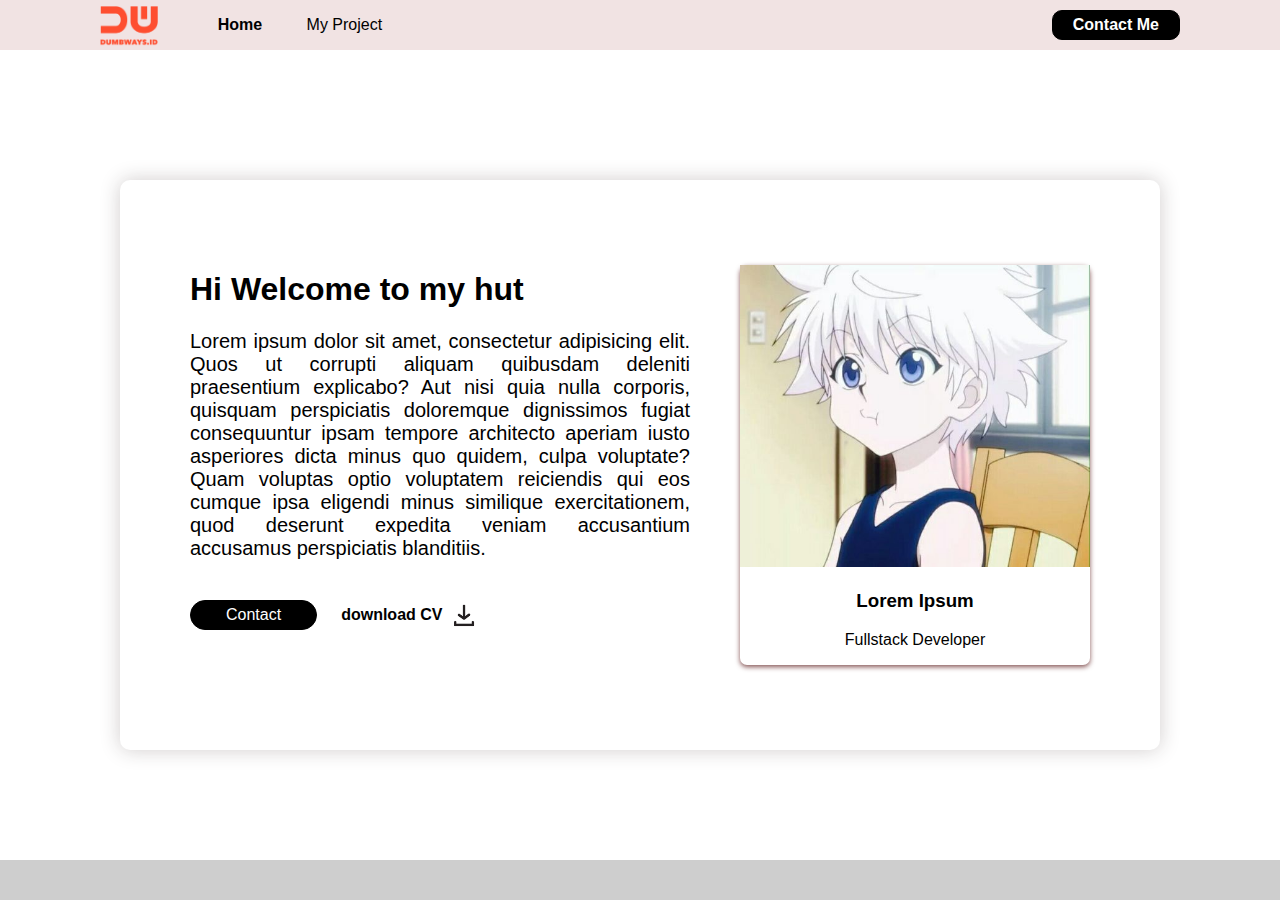
<file: index.html>
<!DOCTYPE html>
<html lang="en">
<head>
    <title>Navbar & Layouting</title>
    <link rel="stylesheet" href="style.css">
    <link rel="stylesheet" href="https://cdnjs.cloudflare.com/ajax/libs/font-awesome/6.1.0/css/all.min.css" integrity="sha512-10/jx2EXwxxWqCLX/hHth/vu2KY3jCF70dCQB8TSgNjbCVAC/8vai53GfMDrO2Emgwccf2pJqxct9ehpzG+MTw==" crossorigin="anonymous" referrerpolicy="no-referrer" />
</head>
<body>
    <nav>
        <div class="nav-left">
            <img src="brandred.png" alt="logo">
            <ul>
                <li>
                    <a href="index.html" id="homepage">Home</a>
                </li>
                <li>
                    <a href="">My Project</a>
                </li>
            </ul>
        </div>
        
        <div class="nav-right">
            <a href="form.html">Contact Me</a>
        </div>        
    </nav>

    <div class="container">
        <section>
            <div class="section-left">
                <div class="info">
                    <h1>Hi Welcome to my hut</h1>
                    <p>Lorem ipsum dolor sit amet, consectetur adipisicing elit. Quos ut corrupti aliquam quibusdam deleniti praesentium explicabo? Aut nisi quia nulla corporis, quisquam perspiciatis doloremque dignissimos fugiat consequuntur ipsam tempore architecto aperiam iusto asperiores dicta minus quo quidem, culpa voluptate? Quam voluptas optio voluptatem reiciendis qui eos cumque ipsa eligendi minus similique exercitationem, quod deserunt expedita veniam accusantium accusamus perspiciatis blanditiis.</p>
                </div>
                
                <div class="contact">
                    <button>Contact</button>
                    <a href="test cv.txt">download CV</a>
                    <img src="assets/dl.png" alt="Download">
                </div>
                <div class="social-media">
                    <a href="https://www.linkedin.com/">
                        <i class="fa-brands fa-linkedin"></i>
                    </a>
                    <a href="https://www.linkedin.com/">
                        <i class="fa-brands fa-instagram-square"></i>
                     </a>
                    <a href="https://www.linkedin.com/">
                        <i class="fa-brands fa-facebook-square"></i>
                     </a>
                    <a href="https://www.linkedin.com/">
                        <i class="fa-brands fa-twitter-square"></i>
                      </a>
                </div>
            </div>
            
            <div class="section-right"> 
                <div class="card">
                    <img src="assets/killua.jpg" alt="killua">
                    <h3>Lorem Ipsum</h3>
                    <p>Fullstack Developer</p>
                </div>
                
            </div>
            
        </section>
    </div>
        
    </body>
    </html>
</file>
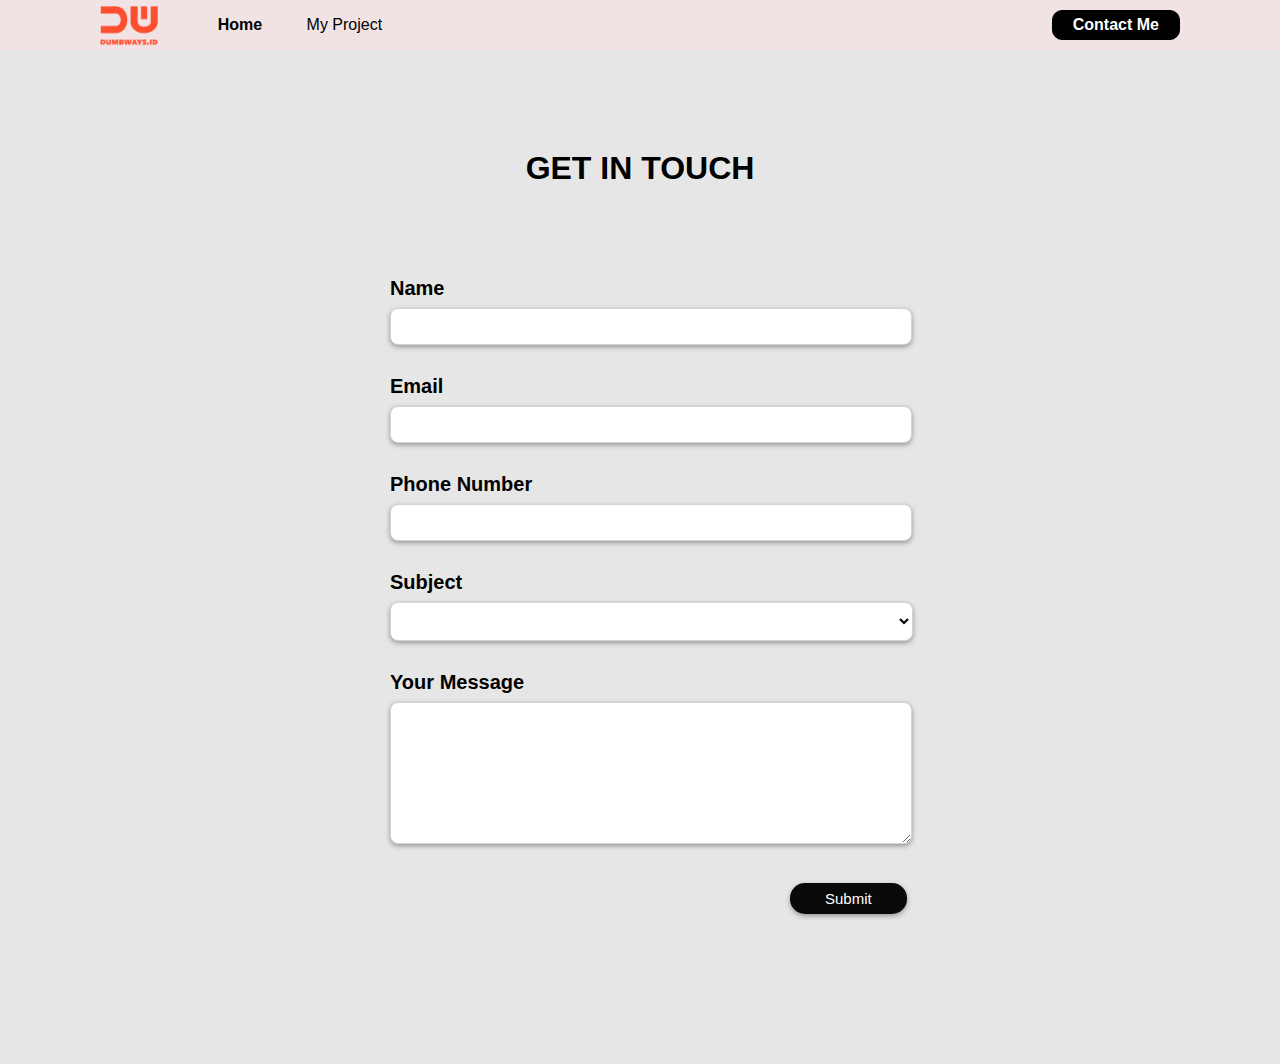
<file: form.html>
<!DOCTYPE html>
<html lang="en">
<head>
    
    <title>Creating Form</title>
    <link rel="stylesheet" href="style.css">
    <script src="form.js"></script>

</head>
<body style="background-color: rgb(230, 230, 230);">

    <nav>
        <div class="nav-left">
            <img src="brandred.png" alt="logo">
            <ul>
                <li>
                    <a href="index.html" id="homepage">Home</a>
                </li>
                <li>
                    <a href="#">My Project</a>
                </li>
            </ul>
        </div>
        
        <div class="nav-right">
            <a href="form.html">Contact Me</a>
        </div>        
    </nav>

    <h1 style="text-align: center;
margin-top:100px;
font-family:-apple-system, BlinkMacSystemFont, 'Segoe UI', Roboto, Oxygen, Ubuntu, Cantarell, 'Open Sans', 'Helvetica Neue', sans-serif;
font-weight: bold;">GET IN TOUCH</h1>

<form style="width: 500px;
margin: 150px auto;
margin-top: 90px;">


    <div>
        <label for="name" style="font-weight:bold;
        font-size:20px;
        font-family: 'Segoe UI', Tahoma, Geneva, Verdana, sans-serif;">Name</label>
        <input type ="text" id="name"
            style="width: 100%;
            background-color: white;
            padding: 10px;
            border-radius: 8px;
            border: 1px solid rgb(212, 212, 212);
            margin-top: 8px;
            box-shadow: 0px 2px 5px rgb(150, 150, 150);"/>
    </div>
    
    <div style="margin-top: 30px;">
        <label for="email-input" style="font-weight:bold;
        font-size:20px;
        font-family: 'Segoe UI', Tahoma, Geneva, Verdana, sans-serif;">Email</label>
        <input type ="email" id="email-input"
        style="width: 100%;
            background-color: white;
            padding: 10px;
            border-radius: 8px;
            border: 1px solid rgb(212, 212, 212);
            margin-top: 8px;
            box-shadow: 0px 2px 5px rgb(150, 150, 150);"/>
    </div>  
    
    <div style="margin-top: 30px;">
        <label for="phone-number" style="font-weight:bold;
        font-size:20px;
        font-family: 'Segoe UI', Tahoma, Geneva, Verdana, sans-serif;">Phone Number</label>
        <input type ="number" id="phone-number"
        style="width: 100%;
            background-color: white;
            padding: 10px;
            border-radius: 8px;
            border: 1px solid rgb(212, 212, 212);
            margin-top: 8px;
            box-shadow: 0px 2px 5px rgb(150, 150, 150);"/>
    </div>
    
    <div style="margin-top: 30px;">
        <label for="subject-input" style="font-weight:bold;
        font-size:20px;
        font-family: 'Segoe UI', Tahoma, Geneva, Verdana, sans-serif;">Subject</label>
        <select id="subject-input" style="width: 104.5%;
            background-color: white;
            padding: 10px;
            border-radius: 8px;
            border: 1px solid rgb(212, 212, 212);
            margin-top: 8px;
            box-shadow: 0px 2px 5px rgb(150, 150, 150);">
            <option></option>
            <option>I am Hiring</option>
            <option>Lets Collaboration</option>
        </select>  
    </div> 
    
    <div style="margin-top: 30px;">
        <label for="text-input" style="font-weight:bold;
        font-size:20px;
        font-family: 'Segoe UI', Tahoma, Geneva, Verdana, sans-serif;">Your Message</label>
        <textarea id="text-input" 
        style="width: 100%;
            background-color: white;
            padding: 10px;
            border-radius: 8px;
            border: 1px solid rgb(212, 212, 212);
            margin-top: 8px;
            height: 120px;
            resize: vertical;
            box-shadow: 0px 2px 5px rgb(150, 150, 150);"></textarea>
    </div>
    
    
    <button onclick="submitData()" type="button" style="background-color: rgb(10, 10, 10);
    margin-top: 35px;
    padding: 7px 35px;
    border: none;
    color: white;
    font-size: 15px;
    border-radius: 15px;
    margin-left: 400px;
    font-family:'Lucida Sans', 'Lucida Sans Regular', 'Lucida Grande', 'Lucida Sans Unicode', Geneva, Verdana, sans-serif;
    box-shadow: 0px 2px 5px rgb(150, 150, 150);
    cursor: pointer;">Submit</button>
    
</form>

</body>

</html>
</file>
<file: style.css>
body {
  margin: 0;
  background-color: rgb(206, 206, 206);
  padding: 0;
}

nav {
  display: flex;
  background-color: rgb(241, 227, 227);
}

.nav-left {
  flex: 50%;
  padding-left: 100px;
  display: flex;
  align-items: center;
}

.nav-left li {
  display: inline;
  font-family: "Segoe UI", Tahoma, Geneva, Verdana, sans-serif;
  font-weight: 500;
}

.nav-left img {
  height: 40px;
  padding-top: 2px;
}

.nav-left ul li a {
  text-decoration: none;
  color: black;
  padding: 20px;
  margin-top: 25px;
}

#homepage {
  font-weight: bolder;
}

.nav-right {
  flex: 50%;
  display: flex;
  justify-content: flex-end;
  align-items: center;
}

.nav-right a {
  text-decoration: none;
  color: white;
  background-color: black;
  border: 1px solid black;
  border-radius: 10px;
  padding: 5px 20px;
  margin-right: 100px;
  font-size: 16px;
  font-family: "Segoe UI", Tahoma, Geneva, Verdana, sans-serif;
  font-weight: bold;
}

.container {
  background-color: rgb(255, 255, 255);
  display: flex;
  height: 90vh;
  align-items: center;
  justify-content: center;
}

.container section {
  display: flex;
  width: 900px;
  height: 430px;
  padding: 70px;
  margin-top: 20px;
  border-radius: 10px;
  box-shadow: 0px 0px 20px rgba(208, 204, 204, 0.973);
}

.section-right {
  flex: 17%;
  justify-content: center;
  align-items: center;
  display: flex;
}

.section-left {
  flex: 50%;
  justify-content: center;
  align-items: center;
}

.contact {
  padding-top: 20px;
}

.contact button {
  text-decoration: none;
  color: white;
  background-color: black;
  border: 1px solid black;
  border-radius: 20px;
  padding: 5px 35px;
  font-size: 16px;
  font-family: "Segoe UI", Tahoma, Geneva, Verdana, sans-serif;
}

.contact a {
  text-decoration: none;
  color: black;
  padding-left: 20px;
  font-weight: bold;
  font-family: "Segoe UI", Tahoma, Geneva, Verdana, sans-serif;
}

.contact img {
  height: 30px;
  position: absolute;
  padding-top: 1px;
  padding-left: 7px;
  width: 30px;
}

.social-media {
  padding-top: 30px;
  text-decoration: none;
}

.social-media i {
  padding: 10px;
  height: 1px;
  font-size: 30px;
  text-decoration: none;
}

.social-media a {
  text-decoration: none;
  color: black;
}

.info p {
  text-align: justify;
  font-size: 20px;
  padding-right: 50px;
}

.info {
  font-family: "Segoe UI", Tahoma, Geneva, Verdana, sans-serif;
}

.card {
  background-color: white;
  width: 350px;
  box-shadow: 0px 2px 5px rgba(131, 80, 80, 0.973);
  border-radius: 7px;
  text-align: center;
  font-family: "Segoe UI", Tahoma, Geneva, Verdana, sans-serif;
}

.card img {
  width: 350px;
}
</file>
